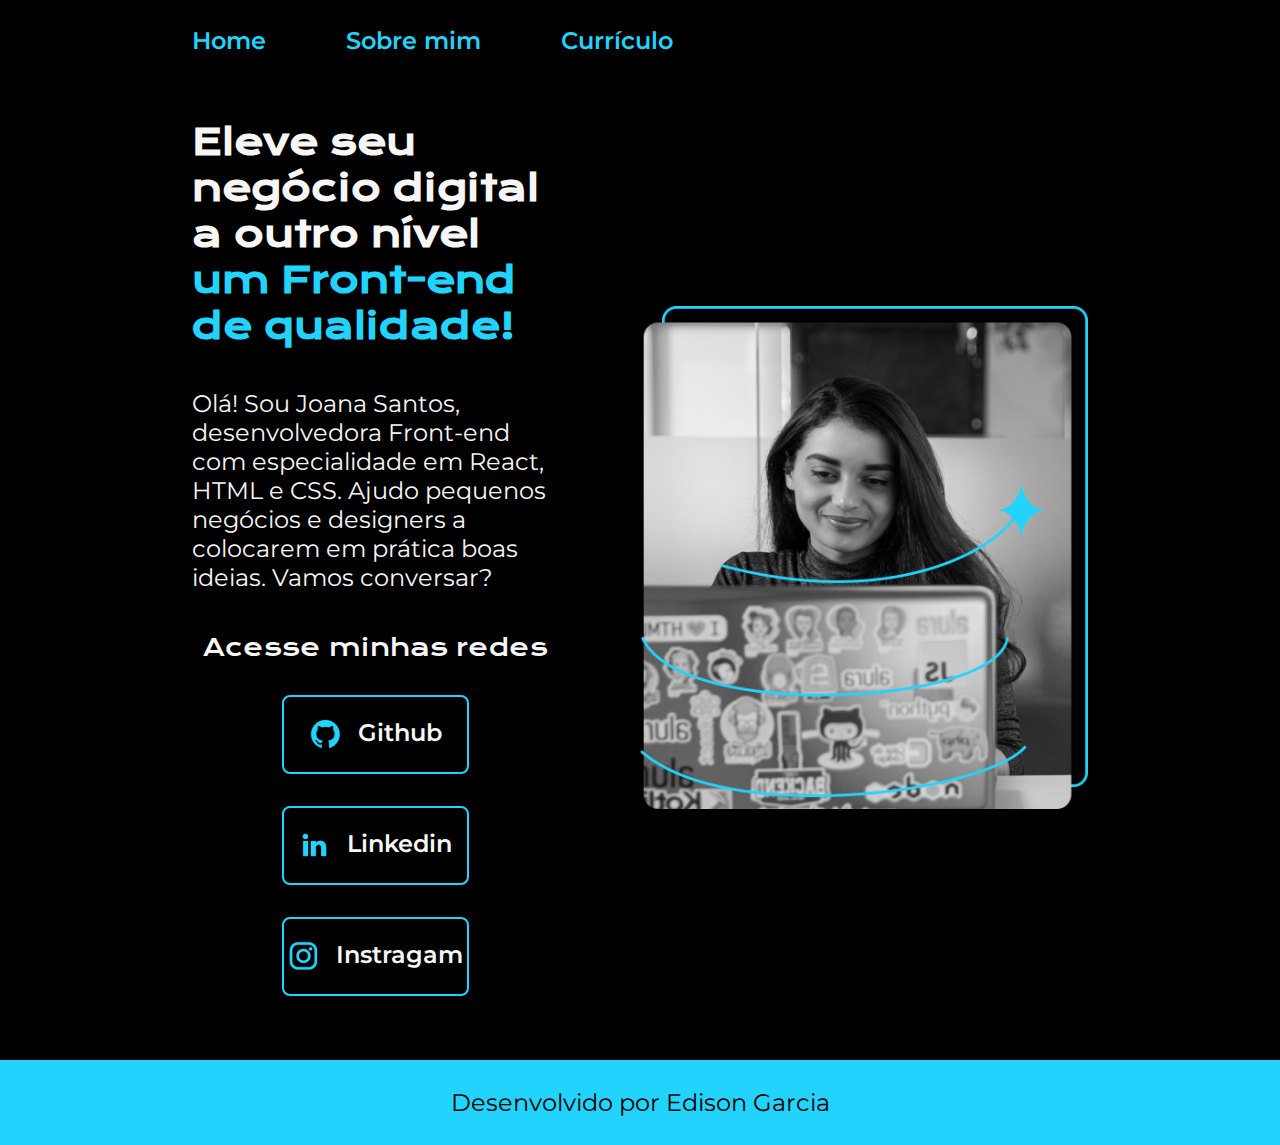
<file: index.html>
<!DOCTYPE html>
<html lang="pt-br">
<head>
    <meta charset="UTF-8">
    <meta http-equiv="X-UA-Compatible" content="IE=edge">
    <meta name="viewport" content="width=device-width, initial-scale=1.0">
    <link rel="stylesheet" href="./styles/style.css">
    <title>Portfolio</title>
</head>
<body>
    <header class="cabecalho">
        <nav class="cabecalho__menu">
            <a class="cabecalho__menu__link" href="index.html">Home</a>
            <a class="cabecalho__menu__link" href="about.html">Sobre mim</a>
            <a class="cabecalho__menu__link" href="curriculo.html">Currículo</a>
        </nav>
    </header>
    <main class="apresentacao">
        <section class="apresentacao__conteudo">
            <h1 class="apresentacao__conteudo__titulo">Eleve seu negócio digital a outro nível <strong class="titulo-destaque"> um Front-end de qualidade!</strong></h1>
            <p class="apresentacao__conteudo__texto">Olá! Sou Joana Santos, desenvolvedora Front-end com especialidade em React, HTML e CSS. Ajudo pequenos negócios e designers a colocarem em prática boas ideias. Vamos conversar?</p>
            <div class="apresentacao__links">
                <h2 class="apresentacao__links__subtitulo">Acesse minhas redes</h2>
                <a class="apresentacao__links__navegacao" href="https://github.com/egarcia53">
                    <img src="./assets/github.png">
                    Github
                </a>
                <a class="apresentacao__links__navegacao" href="https://www.linkedin.com/in/edison-garcia-2b1055214/">
                    <img src="./assets/linkedin.png">
                    Linkedin
                </a>
                <a class="apresentacao__links__navegacao" href="https://www.instagram.com/edisongarcia101/">
                    <img src="./assets/instagram.png">
                    Instragam
                </a>
            </div>
        </section>
        <img class="apresentacao__imagem" src="./assets/imagem.png" alt="foto perfil">
    </main>
    <footer class="rodape">
        <p>Desenvolvido por Edison Garcia</p>
    </footer>
</body>
</html>
</file>
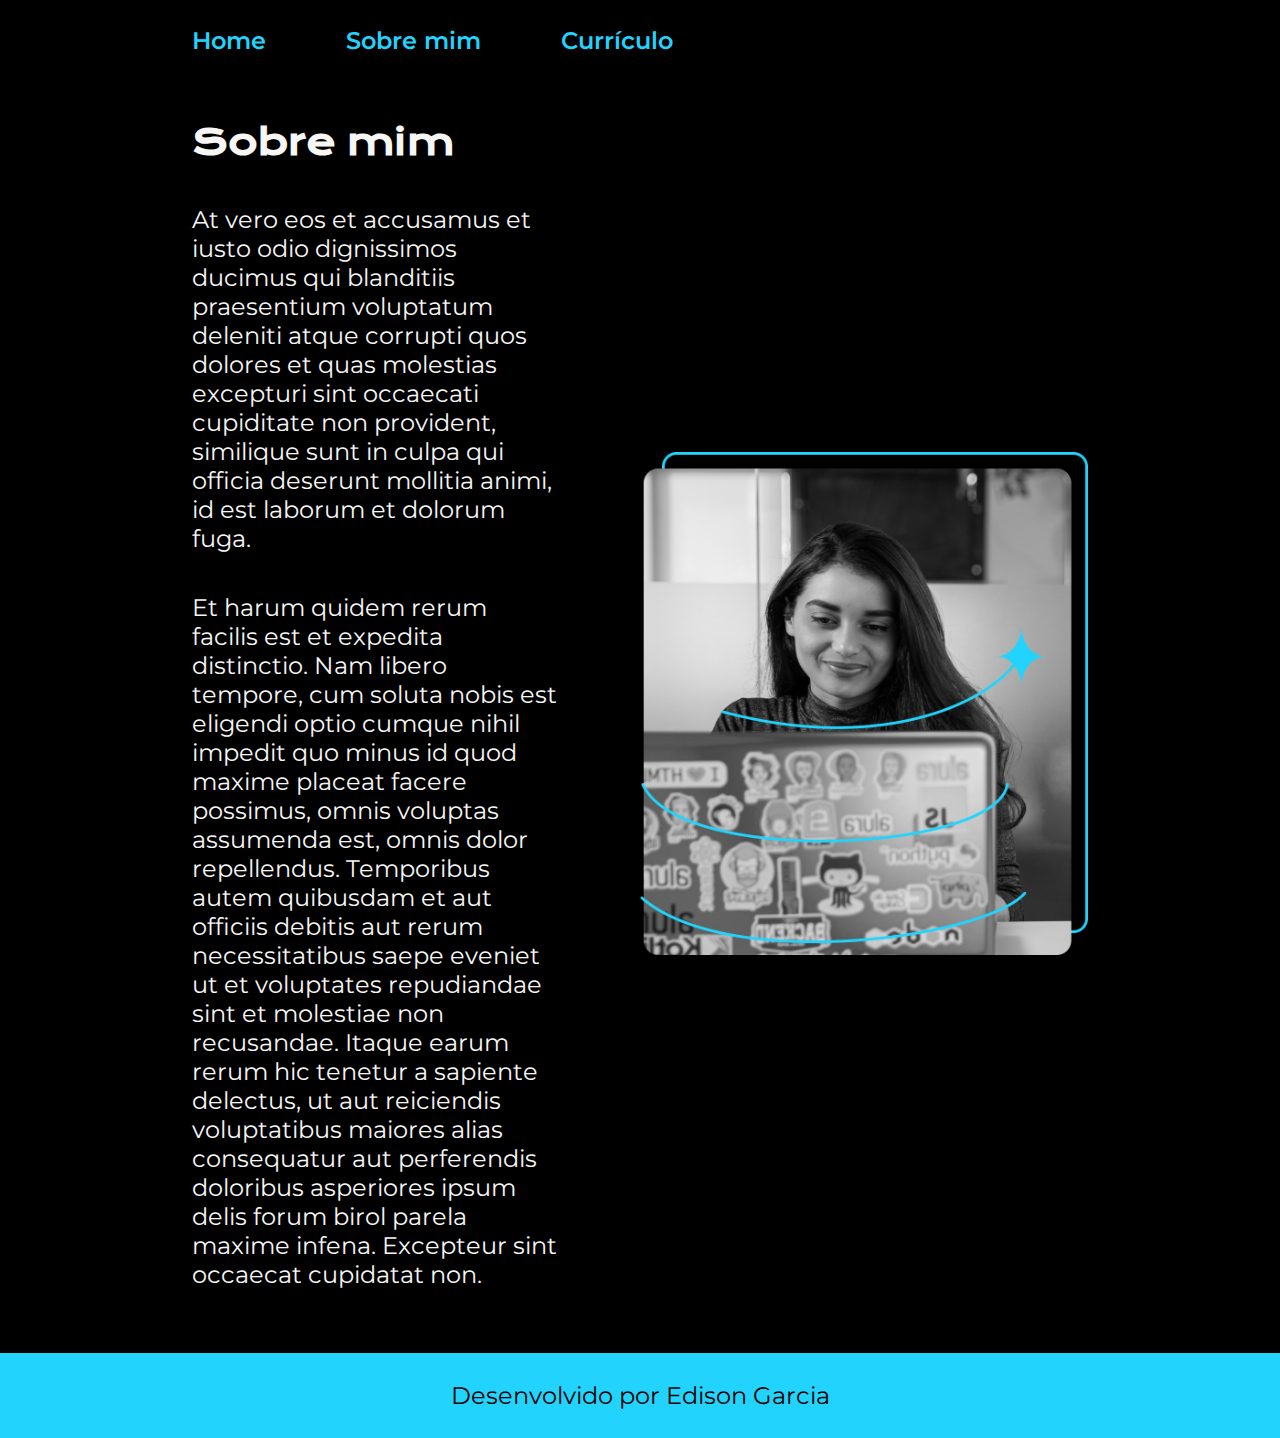
<file: about.html>
<!DOCTYPE html>
<html lang="pt-br">
<head>
    <meta charset="UTF-8">
    <meta http-equiv="X-UA-Compatible" content="IE=edge">
    <meta name="viewport" content="width=device-width, initial-scale=1.0">
    <title>Sobre mim</title>
    <link rel="stylesheet" href="./styles/style.css">
</head>
<body>
    <header class="cabecalho">
        <nav class="cabecalho__menu">
            <a class="cabecalho__menu__link" href="index.html">Home</a>
            <a class="cabecalho__menu__link" href="about.html">Sobre mim</a>
            <a class="cabecalho__menu__link" href="curriculo.html">Currículo</a>
        </nav>
    </header>

    <main class="apresentacao">
        <section class="apresentacao__conteudo">
            <h1 class="apresentacao__conteudo__titulo">Sobre mim</h1>
            <p class="apresentacao__conteudo__texto">At vero eos et accusamus et iusto odio dignissimos ducimus qui blanditiis praesentium voluptatum deleniti atque corrupti quos dolores et quas molestias excepturi sint occaecati cupiditate non provident, similique sunt in culpa qui officia deserunt mollitia animi, id est laborum et dolorum fuga.</p>
            <p class="apresentacao__conteudo__texto">Et harum quidem rerum facilis est et expedita distinctio. Nam libero tempore, cum soluta nobis est eligendi optio cumque nihil impedit quo minus id quod maxime placeat facere possimus, omnis voluptas assumenda est, omnis dolor repellendus. Temporibus autem quibusdam et aut officiis debitis aut rerum necessitatibus saepe eveniet ut et voluptates repudiandae sint et molestiae non recusandae. Itaque earum rerum hic tenetur a sapiente delectus, ut aut reiciendis voluptatibus maiores alias consequatur aut perferendis doloribus asperiores ipsum delis forum birol parela maxime infena. Excepteur sint occaecat cupidatat non.</p>
        </section>
        <img class="apresentacao__imagem" src="assets/imagem.png" alt="foto perfil">
    </main>

    <footer class="rodape">
        <p>Desenvolvido por Edison Garcia</p>
    </footer>
</body>
</html>
</file>
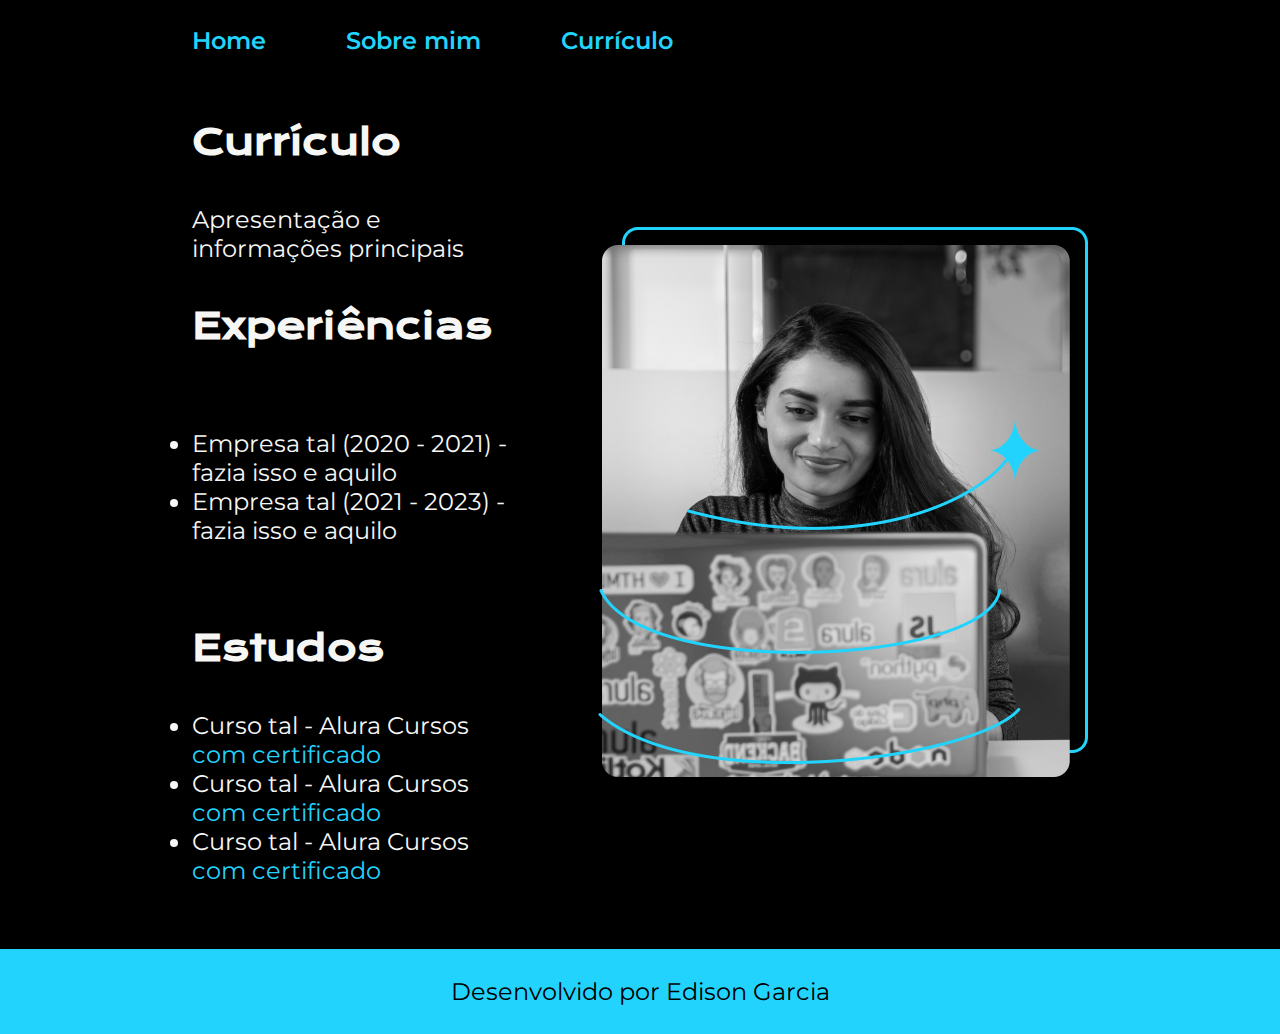
<file: curriculo.html>
<!DOCTYPE html>
<html lang="pt-br">
<head>
    <meta charset="UTF-8">
    <meta http-equiv="X-UA-Compatible" content="IE=edge">
    <meta name="viewport" content="width=device-width, initial-scale=1.0">
    <title>Curriculo</title>
    <link rel="stylesheet" href="./styles/style.css">
</head>
<body>
    <header class="cabecalho">
        <nav class="cabecalho__menu">
            <a class="cabecalho__menu__link" href="index.html">Home</a>
            <a class="cabecalho__menu__link" href="about.html">Sobre mim</a>
            <a class="cabecalho__menu__link" href="curriculo.html">Currículo</a>
        </nav>
    </header>

    <main class="apresentacao">
        <section class="apresentacao__conteudo">
            <h1 class="apresentacao__conteudo__titulo">Currículo</h1>
            <p class="apresentacao__conteudo__texto">
                Apresentação e informações principais
            </p>
            <h2 class="apresentacao__conteudo__titulo">Experiências</h2>
            <p class="apresentacao__conteudo__texto">
            <ul class="apresentacao__conteudo__texto">
                <li> Empresa tal (2020 - 2021) - fazia isso e aquilo </li>
                <li> Empresa tal (2021 - 2023) - fazia isso e aquilo </li>
            </ul>
            </p>
            <h2 class="apresentacao__conteudo__titulo">Estudos</h2>
            <div class="apresentacao__conteudo__texto">
            <ul class="apresentacao__conteudo__texto">
                <li>Curso tal - Alura Cursos <a href="linkdocertificado">com certificado</a> </li>
                <li>Curso tal - Alura Cursos <a href="linkdocertificado">com certificado</a></li>
                <li>Curso tal - Alura Cursos <a href="linkdocertificado">com certificado</a></li>
            </ul>
            </div>    
        </section>
        <img src="./assets/imagem.png" alt="Foto da Joana Santos programando">
    </main> 

    <footer class="rodape">
        <p>Desenvolvido por Edison Garcia</p>
    </footer>
</body>
</html>
</file>
<file: styles/style.css>
@import url('https://fonts.googleapis.com/css2?family=Krona+One&family=Montserrat:ital,wght@0,100..900;1,100..900&display=swap');

:root {
    --cor-primaria: #000000;
    --cor-secundaria: #F6F6F5;
    --cor-terciaria: #22D4FD;
    --cor-hover:#272727;

    --fonte-primaria: "Krona One", sans-serif;
    --fonte-secundaria: 'Montserrat', sans-serif;
}

* {
    margin: 0;
    padding: 0;
}

body {
    /*height: 100vh;*/
    box-sizing: border-box;
    background-color: var(--cor-primaria);
    color: var(--cor-secundaria);
}

.cabecalho {
    padding: 2% 0% 0% 15%;
}

.cabecalho__menu {
    display: flex;
    gap: 80px
}

.cabecalho__menu__link {
    font-family: var(--fonte-secundaria);
    font-size: 1.5rem;
    font-weight: 600;
    color:var(--cor-terciaria);
    text-decoration: none;
}

.apresentacao{
    display: flex;
    align-items: center;
    justify-content: space-between;
    padding: 5% 15%;
    gap:82px;  
    
}

.apresentacao__conteudo {
    width: 50%;
    display: flex;
    flex-direction: column;
    gap: 40px;
    
}

.apresentacao__conteudo__titulo {
    font-size: 2.25rem;
    font-family: var(--fonte-primaria);
}

.titulo-destaque {
    color: var(--cor-terciaria);
}

.apresentacao__conteudo__texto {
    font-size: 1.5rem;
    font-family: var(--fonte-secundaria);
    font-weight: 400;
}

.apresentacao__conteudo__texto a{
    text-decoration: none;
    color: var(--cor-terciaria);     
}

.apresentacao__links {
    display: flex;
    flex-direction: column;
    justify-content: space-between;
    align-items: center;
    gap: 32px;
}

.apresentacao__links__subtitulo {
    font-family: var(--fonte-primaria);
    font-weight: 400;
    font-size: 24px;
}

.apresentacao__links__navegacao {  
    display: flex;
    justify-content: center;
    gap: 16px;
    color:var(--cor-secundaria);
    width: 50%;
    text-align: center;
    font-size: 1.5rem;
    border: 2px solid var(--cor-terciaria);
    border-radius: 8px;
    padding: 21.5px 0;
    text-decoration: none;
    font-family: var(--fonte-secundaria);
    font-weight: 600;
    
}

.apresentacao__links__link:hover {    
    background-color: var(--cor-hover);
    font-size: 1.75rem;
}

.apresentacao__imagem {
    width: 50%;
}

.rodape {    
    padding: 28px;
    text-align: center;
    color: var(--cor-primaria);
    background-color: var(--cor-terciaria);
    font-family: var(--fonte-secundaria);
    font-weight: 400;
    font-size: 1.5rem;
}

@media (max-width: 1200px) {
    
    .cabecalho {
        padding: 10%;
    }

    .cabecalho__menu {
        justify-content: center;
    }
    
    .apresentacao {
        flex-direction: column-reverse;
        padding: 5%;
    }

    .apresentacao__conteudo {
        width: auto;
    }
}
</file>
